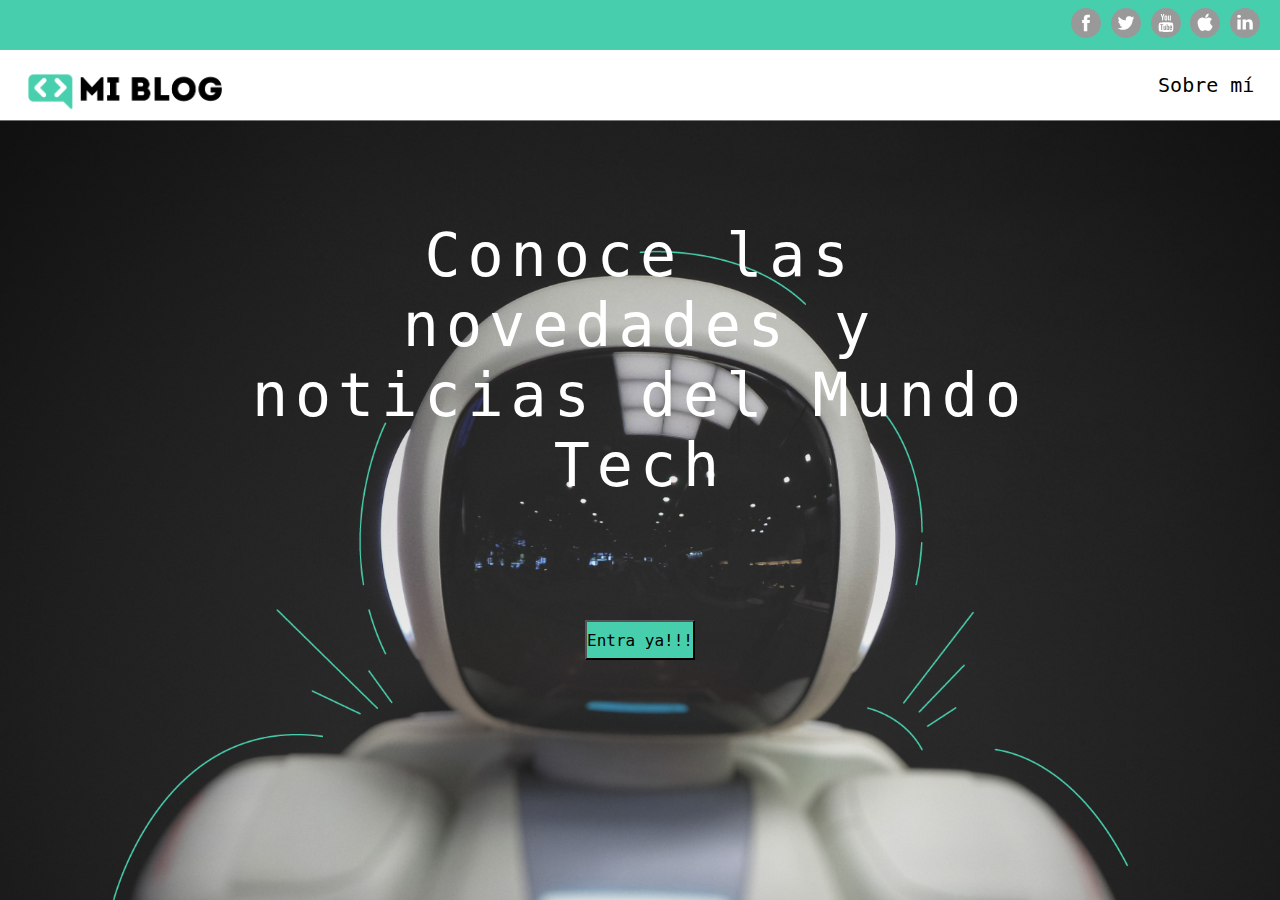
<file: index.html>
<!DOCTYPE html>
<html lang="en">
<head>
    <meta charset="UTF-8">
    <meta http-equiv="X-UA-Compatible" content="IE=edge">
    <meta name="viewport" content="width=device-width, initial-scale=1.0">
    <link rel="stylesheet" href="./FileCSS/main.css">

    <title>Home</title>
</head>
<body>

    <header>
        <section>
            <div>
                
                <a href=""> <img src="./Assets/social-media-grey-round/svg/facebook-434752.svg" alt=""></a>
                <a href=""><img src="./Assets/social-media-grey-round/svg/twitter-434742.svg" alt=""></a>
                <a href=""><img src="./Assets/social-media-grey-round/svg/youtube-434741.svg" alt=""></a>
                <a href=""><img src="./Assets/social-media-grey-round/svg/apple-434739.svg" alt=""></a>
                <a href=""><img src="./Assets/social-media-grey-round/svg/linkedin-434743.svg" alt=""></a>

            </div>
        </section>
        
        <nav>
            <div class="nav-left" >
                <a class="Logo-negro" href="./index.html"> <img src="./Assets/Logo-negro.png" alt=""></a>
                <a href=""></a>
            </div>
            <div class="nav-right">
                <a href="./perfil.html">Sobre mí </a> 
            </div>

        </nav>
       
    </header>
    <main > 
        <section class="home-main">
        <div class="home-main--title">
            <div class="div1"> </div>

            <div class="div2"> 
            <p>Conoce las novedades y noticias del Mundo Tech</p>

            </div>

            <div class="div3"> </div>

        </div>       
        
    </section>
    <div class="button">
        <button   onclick="location.href='./bloogs.html'" >Entra ya!!!</button> 
    </div>

    


    </main>
    
    
</body>
</html>
</file>
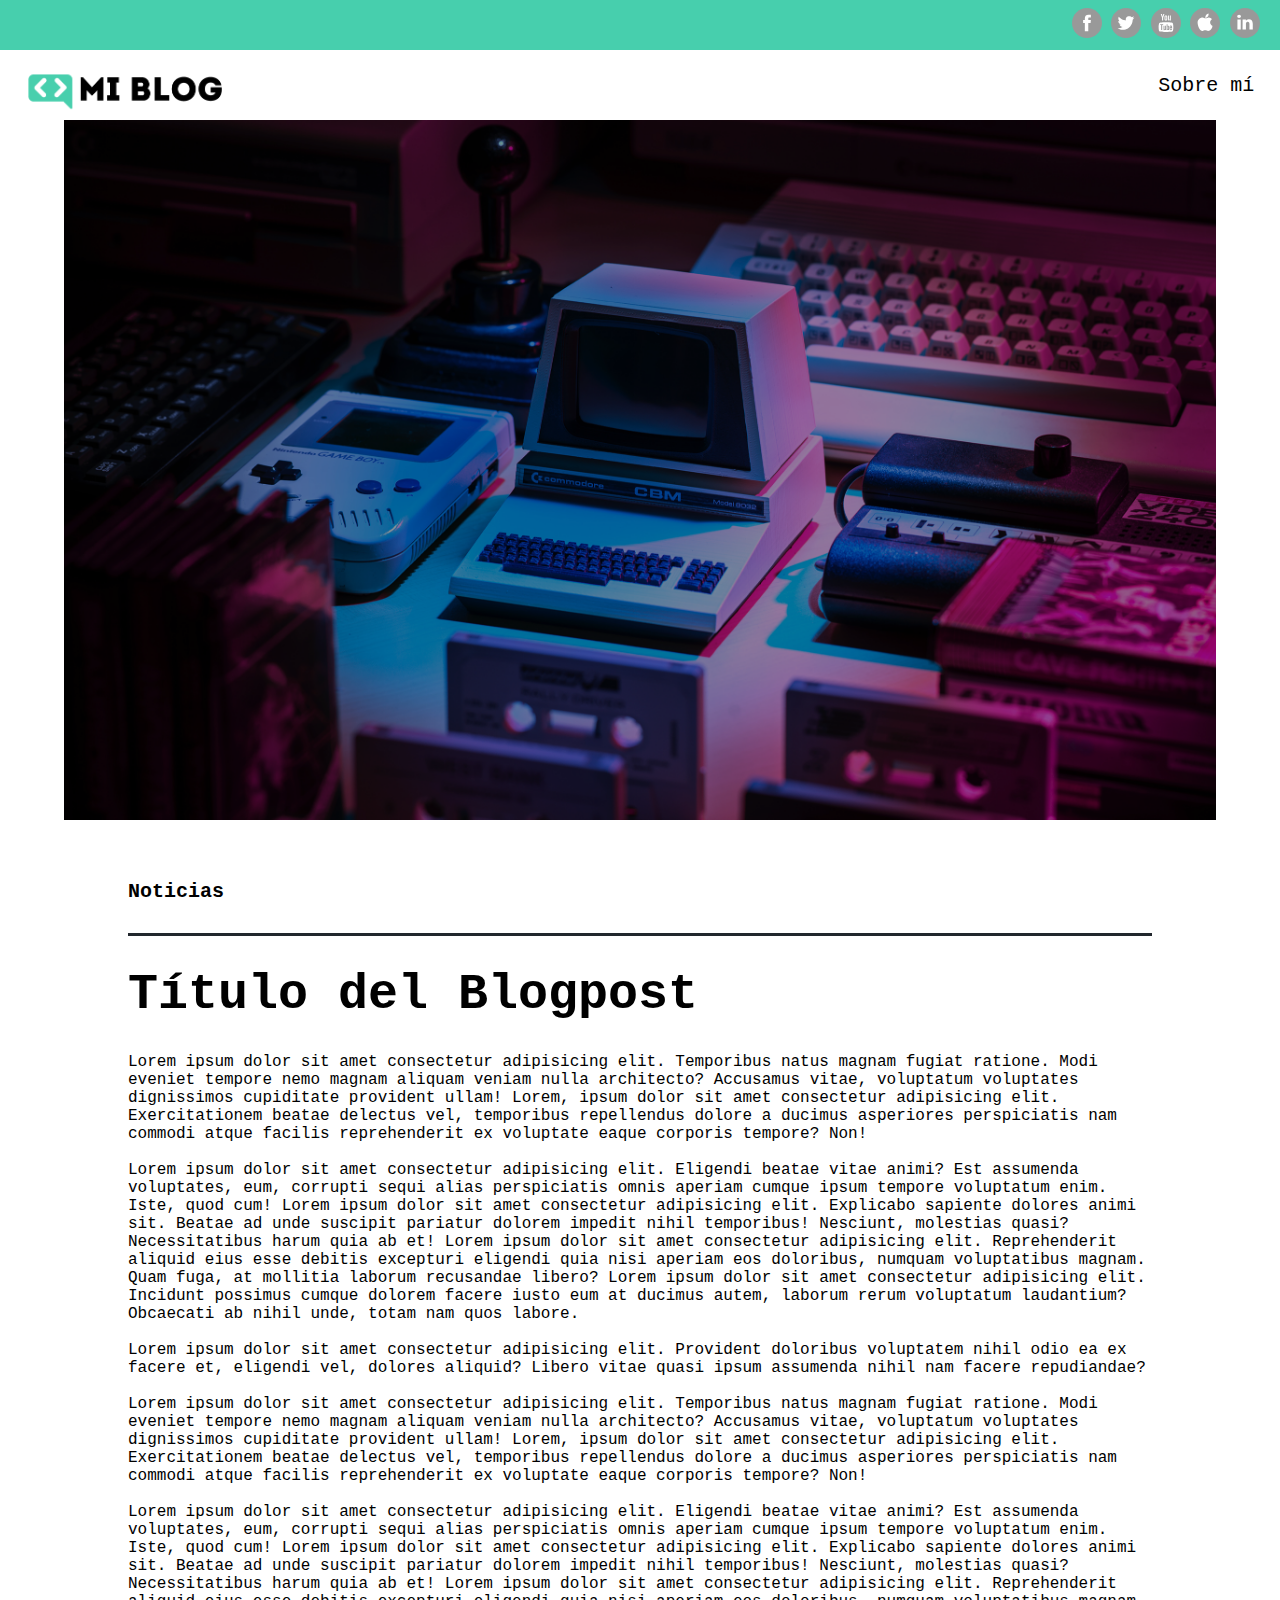
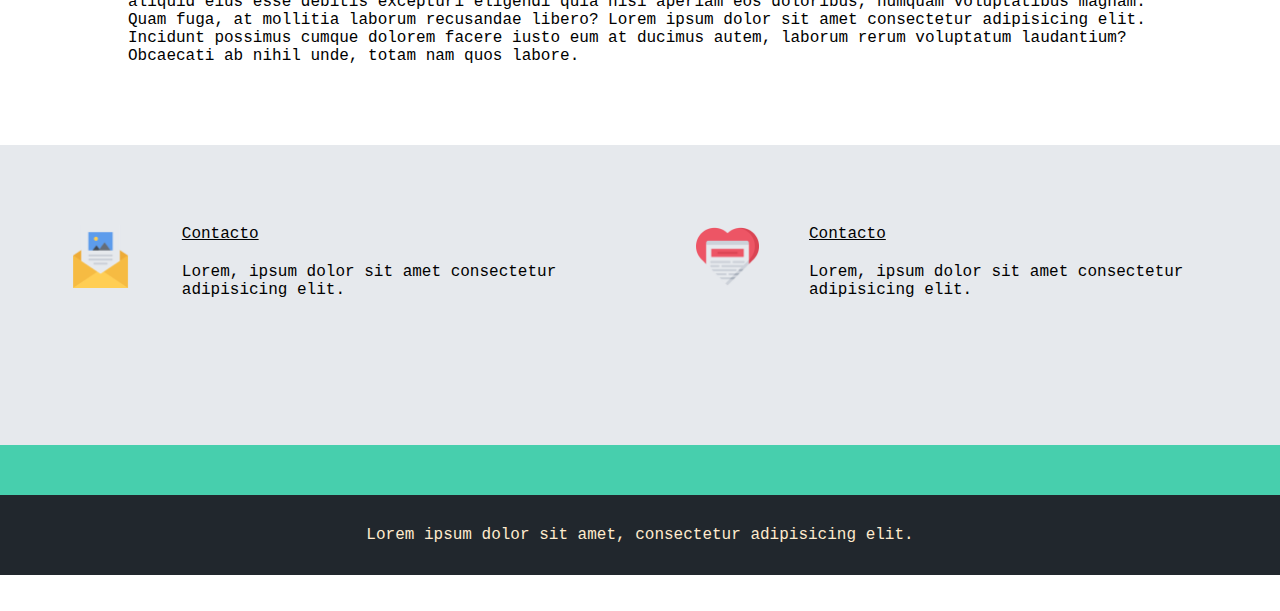
<file: blog.html>
<!DOCTYPE html>
<html lang="en">
<head>
    <meta charset="UTF-8">
    <meta http-equiv="X-UA-Compatible" content="IE=edge">
    <meta name="viewport" content="width=device-width, initial-scale=1.0">
    <link rel="stylesheet" href="./FileCSS/blog.css">
    <title>Document</title>
</head>
<body>
    <header>
        <section>
            <div>
                
                <a href=""> <img src="./Assets/social-media-grey-round/svg/facebook-434752.svg" alt=""></a>
                <a href=""><img src="./Assets/social-media-grey-round/svg/twitter-434742.svg" alt=""></a>
                <a href=""><img src="./Assets/social-media-grey-round/svg/youtube-434741.svg" alt=""></a>
                <a href=""><img src="./Assets/social-media-grey-round/svg/apple-434739.svg" alt=""></a>
                <a href=""><img src="./Assets/social-media-grey-round/svg/linkedin-434743.svg" alt=""></a>

            </div>
        </section>
        
        <nav>
            <div class="nav-left" >
                <a class="Logo-negro" href="./index.html"> <img src="./Assets/Logo-negro.png" alt=""></a>
                <a href=""></a>
            </div>
            <div class="nav-right">
                <a href="./perfil.html">Sobre mí </a> 
            </div>

        </nav>
       
    </header>

    <main>
        <div class="image">
        </div>

        <article>
            <p class="first">
                Noticias
            </p>

            <p class="second">
                Título del Blogpost
            </p>

            <p class="third">
                Lorem ipsum dolor sit amet consectetur adipisicing elit. Temporibus natus magnam fugiat ratione. Modi eveniet tempore nemo magnam aliquam veniam nulla architecto? Accusamus vitae, voluptatum voluptates dignissimos cupiditate provident ullam!
                Lorem, ipsum dolor sit amet consectetur adipisicing elit. Exercitationem beatae delectus vel, temporibus repellendus dolore a ducimus asperiores perspiciatis nam commodi atque facilis reprehenderit ex voluptate eaque corporis tempore? Non!
                <br>

                <br>
                Lorem ipsum dolor sit amet consectetur adipisicing elit. Eligendi beatae vitae animi? Est assumenda voluptates, eum, corrupti sequi alias perspiciatis omnis aperiam cumque ipsum tempore voluptatum enim. Iste, quod cum! Lorem ipsum dolor sit amet consectetur adipisicing elit. Explicabo sapiente dolores animi sit. Beatae ad unde suscipit pariatur dolorem impedit nihil temporibus! Nesciunt, molestias quasi? Necessitatibus harum quia ab et! Lorem ipsum dolor sit amet consectetur adipisicing elit. Reprehenderit aliquid eius esse debitis excepturi eligendi quia nisi aperiam eos doloribus, numquam voluptatibus magnam. Quam fuga, at mollitia laborum recusandae libero? Lorem ipsum dolor sit amet consectetur adipisicing elit. Incidunt possimus cumque dolorem facere iusto eum at ducimus autem, laborum rerum voluptatum laudantium? Obcaecati ab nihil unde, totam nam quos labore.
                <br>
                <br>

                Lorem ipsum dolor sit amet consectetur adipisicing elit. Provident doloribus voluptatem nihil odio ea ex facere et, eligendi vel, dolores aliquid? Libero vitae quasi ipsum assumenda nihil nam facere repudiandae?
                <br>
                <br>

                Lorem ipsum dolor sit amet consectetur adipisicing elit. Temporibus natus magnam fugiat ratione. Modi eveniet tempore nemo magnam aliquam veniam nulla architecto? Accusamus vitae, voluptatum voluptates dignissimos cupiditate provident ullam!
                Lorem, ipsum dolor sit amet consectetur adipisicing elit. Exercitationem beatae delectus vel, temporibus repellendus dolore a ducimus asperiores perspiciatis nam commodi atque facilis reprehenderit ex voluptate eaque corporis tempore? Non!
                <br>
                <br>

                Lorem ipsum dolor sit amet consectetur adipisicing elit. Eligendi beatae vitae animi? Est assumenda voluptates, eum, corrupti sequi alias perspiciatis omnis aperiam cumque ipsum tempore voluptatum enim. Iste, quod cum! Lorem ipsum dolor sit amet consectetur adipisicing elit. Explicabo sapiente dolores animi sit. Beatae ad unde suscipit pariatur dolorem impedit nihil temporibus! Nesciunt, molestias quasi? Necessitatibus harum quia ab et! Lorem ipsum dolor sit amet consectetur adipisicing elit. Reprehenderit aliquid eius esse debitis excepturi eligendi quia nisi aperiam eos doloribus, numquam voluptatibus magnam. Quam fuga, at mollitia laborum recusandae libero? Lorem ipsum dolor sit amet consectetur adipisicing elit. Incidunt possimus cumque dolorem facere iusto eum at ducimus autem, laborum rerum voluptatum laudantium? Obcaecati ab nihil unde, totam nam quos labore.
                <br>
            </p>
        </article>

    </main>

    <footer>
        <div class="contac">
            <div class="contac-left" >
                <div class="contac-img" >
                    <img src="./Assets/013-newsletter.png" alt="">
                </div>

                <div class="text">
                    
                    <p class="first-text"> Contacto</p>
                    <p class="second-text">Lorem, ipsum dolor sit amet consectetur adipisicing elit.</p>
                </div>
                    
            </div>

            <div class="contac-rigth" >
                <div class="contac-img">
                    <img src="./Assets/006-like.png" alt="">
                </div>
                <div class="text">
                    
                    <p class="first-text"> Contacto</p>
                    <p class="second-text">Lorem, ipsum dolor sit amet consectetur adipisicing elit.</p>
                </div>
                </div>
         </div>

        </div>
        <div class="first">
            
        </div>
        <div class="second">Lorem ipsum dolor sit amet, consectetur adipisicing elit. </div>
    </footer>
    
</body>
</html>
</file>
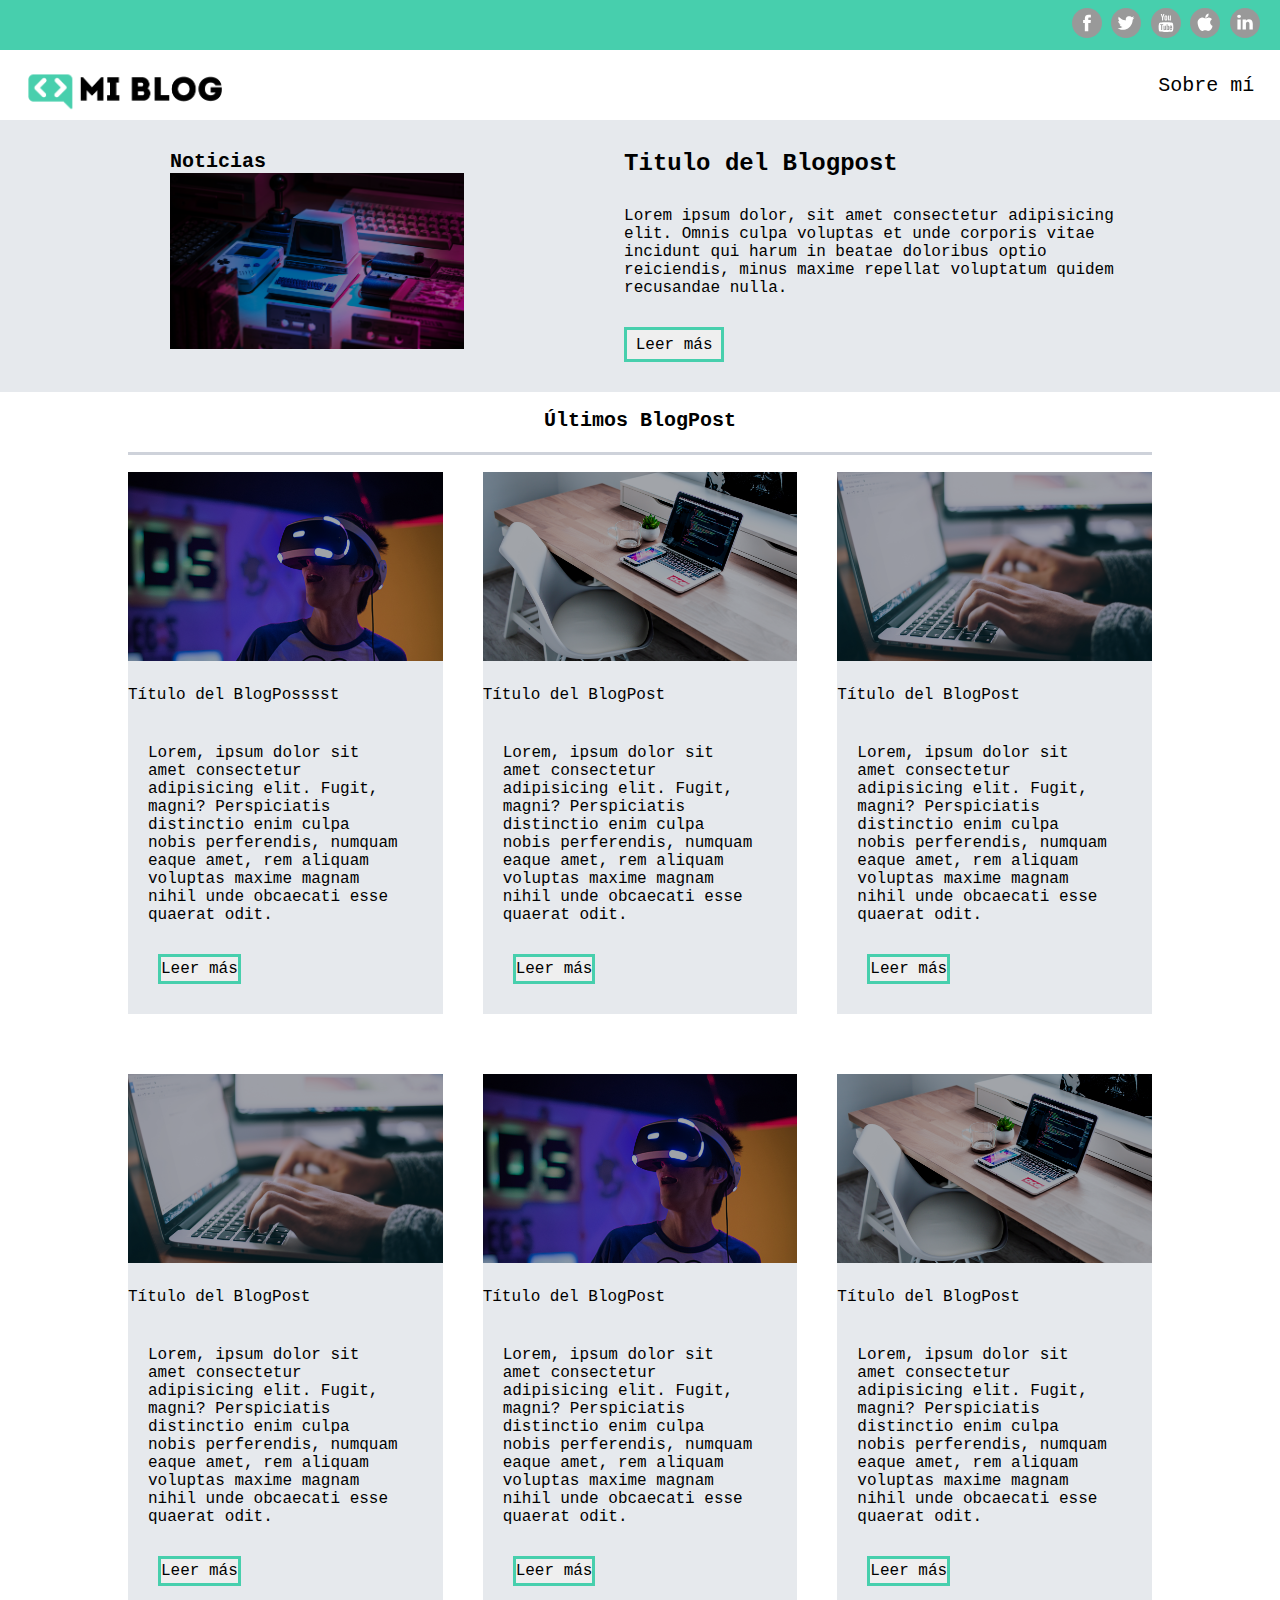
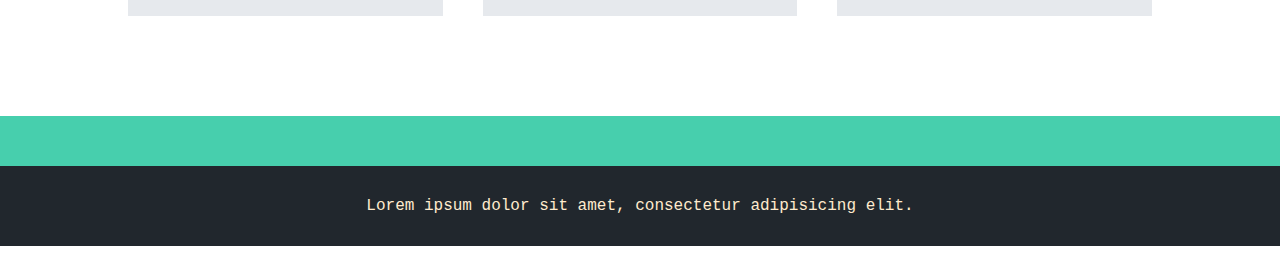
<file: bloogs.html>
<!DOCTYPE html>
<html lang="en">
<head>
    <meta charset="UTF-8">
    <meta http-equiv="X-UA-Compatible" content="IE=edge">
    <meta name="viewport" content="width=device-width, initial-scale=1.0">
    <title>Mi Blog</title>
    <link rel="stylesheet" href="./FileCSS/perfil.css">

</head>
<body>

    <header>
        <section>
            <div>
                
                <a href=""> <img src="./Assets/social-media-grey-round/svg/facebook-434752.svg" alt=""></a>
                <a href=""><img src="./Assets/social-media-grey-round/svg/twitter-434742.svg" alt=""></a>
                <a href=""><img src="./Assets/social-media-grey-round/svg/youtube-434741.svg" alt=""></a>
                <a href=""><img src="./Assets/social-media-grey-round/svg/apple-434739.svg" alt=""></a>
                <a href=""><img src="./Assets/social-media-grey-round/svg/linkedin-434743.svg" alt=""></a>

            </div>
        </section>
        
        <nav>
            <div class="nav-left" >
                <a class="Logo-negro" href="./index.html"> <img src="./Assets/Logo-negro.png" alt=""></a>
                <a href=""></a>
            </div>
            <div class="nav-right">
                <a href="./perfil.html">Sobre mí </a> 
            </div>

        </nav>
       
    </header>

    <main>
        <article>
            <div class="left-article" >
                <p class="first" >Noticias</p>
                <img src="./Assets/main-news-img.png" alt="">
            </div>

            <div class="rigth-article" >
                <p class="first" >Titulo del Blogpost</p>
                <p class="second">Lorem ipsum dolor, sit amet consectetur adipisicing elit. Omnis culpa voluptas et unde corporis vitae incidunt qui harum in beatae doloribus optio reiciendis, minus maxime repellat voluptatum quidem recusandae nulla. </p>
                <button   onclick="location.href='./blog.html'" >Leer más</button> 
            </div>
        </article>
        <div class="main-separate">
            <p>Últimos BlogPost</p>
        </div>

        <section class="section-grid">
            <div class="parent">
                <div class="div1">
                    <img src="./Assets/post-1.png" alt="">
                    <p class="first">Título del BlogPosssst</p>
                    <p class="second" >Lorem, ipsum dolor sit amet consectetur adipisicing elit. Fugit, magni? Perspiciatis distinctio enim culpa nobis perferendis, numquam eaque amet, rem aliquam voluptas maxime magnam nihil unde obcaecati esse quaerat odit.</p>
                    <button   onclick="location.href='./blog.html'" >Leer más</button> 
                </div>


                <div class="div2">
                    <img src="./Assets/post-2.png" alt="">
                    <p class="first">Título del BlogPost</p>
                    <p class="second" >Lorem, ipsum dolor sit amet consectetur adipisicing elit. Fugit, magni? Perspiciatis distinctio enim culpa nobis perferendis, numquam eaque amet, rem aliquam voluptas maxime magnam nihil unde obcaecati esse quaerat odit.</p>
                    <button   onclick="location.href='./blog.html'" >Leer más</button> 

                </div>
                <div class="div3">
                    <img src="./Assets/post-3.png" alt="">
                    <p class="first">Título del BlogPost</p>
                    <p class="second" >Lorem, ipsum dolor sit amet consectetur adipisicing elit. Fugit, magni? Perspiciatis distinctio enim culpa nobis perferendis, numquam eaque amet, rem aliquam voluptas maxime magnam nihil unde obcaecati esse quaerat odit.</p>    
                    <button   onclick="location.href='./blog.html'" >Leer más</button> 

                </div>
                <div class="div4">
                    <img src="./Assets/post-3.png" alt="">
                    <p class="first">Título del BlogPost</p>
                    <p class="second" >Lorem, ipsum dolor sit amet consectetur adipisicing elit. Fugit, magni? Perspiciatis distinctio enim culpa nobis perferendis, numquam eaque amet, rem aliquam voluptas maxime magnam nihil unde obcaecati esse quaerat odit.</p>    
                    <button   onclick="location.href='./blog.html'" >Leer más</button> 

                </div>
                <div class="div5">
                    <img src="./Assets/post-1.png" alt="">
                    <p class="first">Título del BlogPost</p>
                    <p class="second" >Lorem, ipsum dolor sit amet consectetur adipisicing elit. Fugit, magni? Perspiciatis distinctio enim culpa nobis perferendis, numquam eaque amet, rem aliquam voluptas maxime magnam nihil unde obcaecati esse quaerat odit.</p>    
                    <button   onclick="location.href='./blog.html'" >Leer más</button> 

                </div>
                <div class="div6">
                    <img src="./Assets/post-2.png" alt="">
                    <p class="first">Título del BlogPost</p>
                    <p class="second" >Lorem, ipsum dolor sit amet consectetur adipisicing elit. Fugit, magni? Perspiciatis distinctio enim culpa nobis perferendis, numquam eaque amet, rem aliquam voluptas maxime magnam nihil unde obcaecati esse quaerat odit.</p>    
                    <button   onclick="location.href='./blog.html'" >Leer más</button> 

                </div>
            </div>
        </section>

    </main>

    <footer>
        <div class="first"></div>
        <div class="second">Lorem ipsum dolor sit amet, consectetur adipisicing elit. </div>
    </footer>

</body>
</html>
</file>
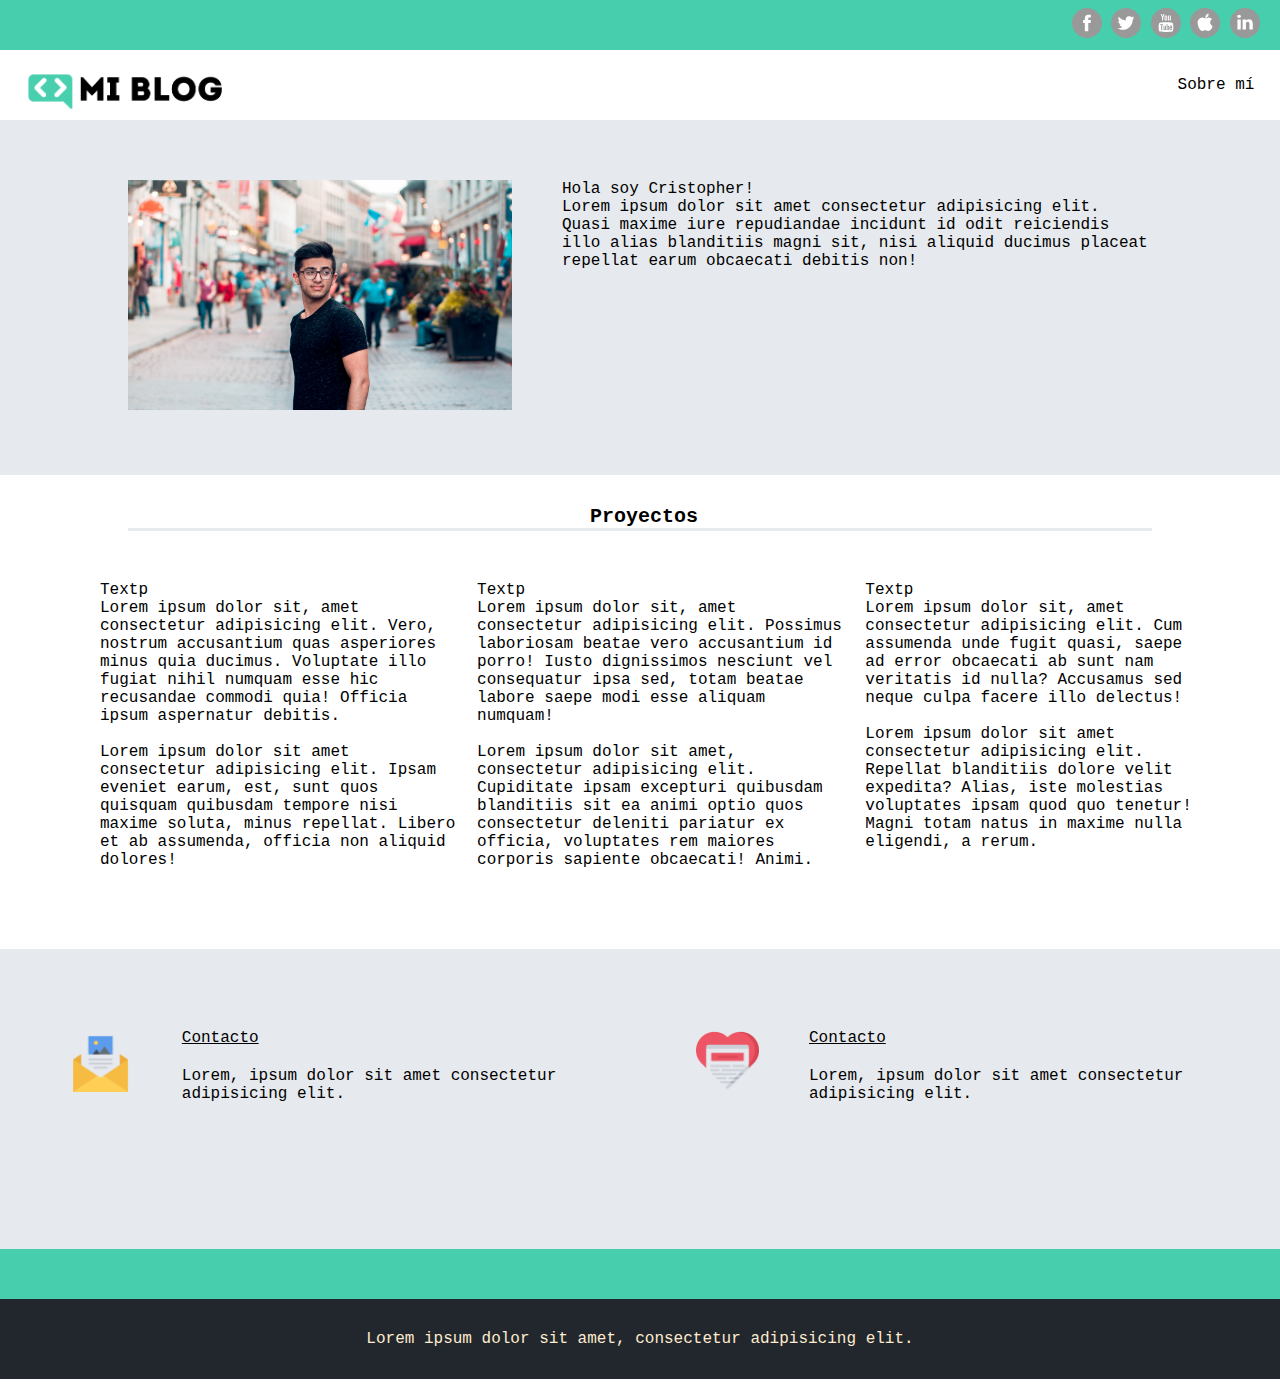
<file: perfil.html>
<!DOCTYPE html>
<html lang="en">
<head>
    <meta charset="UTF-8">
    <meta http-equiv="X-UA-Compatible" content="IE=edge">
    <meta name="viewport" content="width=device-width, initial-scale=1.0">
    <title>Mi perfil</title>
    <link rel="stylesheet" href="./FileCSS/trueperfil.css">
</head>
<body>
    <header>
        <section>
            <div>
                
                <a href=""> <img src="./Assets/social-media-grey-round/svg/facebook-434752.svg" alt=""></a>
                <a href=""><img src="./Assets/social-media-grey-round/svg/twitter-434742.svg" alt=""></a>
                <a href=""><img src="./Assets/social-media-grey-round/svg/youtube-434741.svg" alt=""></a>
                <a href=""><img src="./Assets/social-media-grey-round/svg/apple-434739.svg" alt=""></a>
                <a href=""><img src="./Assets/social-media-grey-round/svg/linkedin-434743.svg" alt=""></a>

            </div>
        </section>
        
        <nav>
            <div class="nav-left" >
                <a class="Logo-negro" href="./index.html"> <img src="./Assets/Logo-negro.png" alt=""></a>
                <a href=""></a>
            </div>
            <div class="nav-right">
                <a href="./perfil.html"></a>Sobre mí</a>    
            </div>

        </nav>
       
    </header>
    
    <main>
        <section class="presentation">
            <div class="left" >
                <img src="./Assets/profile-pic.jpg" alt="">
            </div>
            <div class="rigth" >
                <p class="first">Hola soy Cristopher!</p>
                <p class="second">Lorem ipsum dolor sit amet consectetur adipisicing elit. Quasi maxime iure repudiandae incidunt id odit reiciendis illo alias blanditiis magni sit, nisi aliquid ducimus placeat repellat earum obcaecati debitis non!</p>

            </div>

        </section>

        <section class="proyectos">
            <div class="title">
                <p  >Proyectos</p>
            </div>

            <div class="proyectos-lista" >
                <div> 
                    <p class="first">Textp</p> 
                    <p class="second">Lorem ipsum dolor sit, amet consectetur adipisicing elit. Vero, nostrum accusantium quas asperiores minus quia ducimus. Voluptate illo fugiat nihil numquam esse hic recusandae commodi quia! Officia ipsum aspernatur debitis. <br> <br>
                    Lorem ipsum dolor sit amet consectetur adipisicing elit. Ipsam eveniet earum, est, sunt quos quisquam quibusdam tempore nisi maxime soluta, minus repellat. Libero et ab assumenda, officia non aliquid dolores!</p>
                </div>

                <div>
                    <p class="first">Textp</p> 
                    <p class="second">Lorem ipsum dolor sit, amet consectetur adipisicing elit. Possimus laboriosam beatae vero accusantium id porro! Iusto dignissimos nesciunt vel consequatur ipsa sed, totam beatae labore saepe modi esse aliquam numquam! <br><br>
                    Lorem ipsum dolor sit amet, consectetur adipisicing elit. Cupiditate ipsam excepturi quibusdam blanditiis sit ea animi optio quos consectetur deleniti pariatur ex officia, voluptates rem maiores corporis sapiente obcaecati! Animi. </p>
                </div>

                <div>
                    <p class="first">Textp</p> 
                    <p class="second">Lorem ipsum dolor sit, amet consectetur adipisicing elit. Cum assumenda unde fugit quasi, saepe ad error obcaecati ab sunt nam veritatis id nulla? Accusamus sed neque culpa facere illo delectus! <br><br>
                    Lorem ipsum dolor sit amet consectetur adipisicing elit. Repellat blanditiis dolore velit expedita? Alias, iste molestias voluptates ipsam quod quo tenetur! Magni totam natus in maxime nulla eligendi, a rerum.</p>
                </div>
            </div>
        </section>

    </main>

    <footer>
        <div class="contac">
            <div class="contac-left" >
                <div class="contac-img" >
                    <img src="./Assets/013-newsletter.png" alt="">
                </div>

                <div class="text">
                    
                    <p class="first-text"> Contacto</p>
                    <p class="second-text">Lorem, ipsum dolor sit amet consectetur adipisicing elit.</p>
                </div>
                    
            </div>

            <div class="contac-rigth" >
                <div class="contac-img">
                    <img src="./Assets/006-like.png" alt="">
                </div>
                <div class="text">
                    
                    <p class="first-text"> Contacto</p>
                    <p class="second-text">Lorem, ipsum dolor sit amet consectetur adipisicing elit.</p>
                </div>
                </div>
         </div>
        <div class="first"></div>
        <div class="second">Lorem ipsum dolor sit amet, consectetur adipisicing elit. </div>
    </footer>
    
</body>
</html>
</file>
<file: FileCSS/main.css>
html{
    font-size: 62.5%;

}
@import url(‘https://fonts.googleapis.com/css?family=Roboto+Mono:400,500,700|Roboto+Slab:400,700|Roboto:400,500,700,900&display=swap’);
*{
    font-family:  "Roboto Mono", monospace;
    
    box-sizing: border-box;
    padding:0px;
    margin: 0px;
    font-size: 1.6rem;

}
a{
    color: black;
    text-decoration: none;
}
header section{

    background-color: #47cfad;
    height: 5rem;
    display: flex;
    justify-content: end;
    align-items: center;


}

header nav{
    width: 100%;
    display: flex;
    height: 7rem;
}
header section div{
margin-right: 2rem;
}

nav div{

    width: 49%;
}
.nav-right{
    display: flex;
    align-items: center;
    justify-content: end;

}

.nav-right a{
    font-size: 2rem;

}

header section a img{
    background-repeat: no-repeat;
    background-position: center;
    background-size: contain;
    width: 3rem;
    cursor: pointer;
}

.Logo-negro img{
    width: 25rem;
}
.home-main{
    width: 100%;
    display: flex;
    justify-content: center;
}

.home-main .div2 {
position: relative;
justify-content: center;

top: 10rem;}
.home-main div p{
    color: white;
    text-align: center;
    font-size: 6rem;
    height: 40rem;
    letter-spacing: .7rem;
}
.home-main--title{
        display: grid;
        grid-template-columns: 1fr 4fr 1fr;
        grid-template-rows: 1fr;
        grid-column-gap: 0px;
        grid-row-gap: 0px;
        width: 100vw;
}
.div1 { grid-area: 1 / 1 / 2 / 2; }
.div2 { grid-area: 1 / 2 / 2 / 3; }
.div3 { grid-area: 1 / 3 / 2 / 4; }

main{
    background-image: url('../Assets/Cover.png');
    background-position: center;
    background-repeat: no-repeat;
    background-size: cover;
    height: calc(100vh - 12rem);
    display: inline-block;
    Justify-content: center;
}
.button{
    margin: 10rem auto;
    color: black;
    font-weight: bold;
    display: flex;
justify-content: center;
    
}
button{
    height: 4rem;

    background-color: #47cfad;


}
main{
    display: block;
}

@media all and (max-width : 450px){
    .home-main div p{
        color: white;

        font-size: 3rem;

    }
}
</file>
<file: FileCSS/blog.css>
html{
    font-size: 62.5%;

}
@import url(‘https://fonts.googleapis.com/css?family=Roboto+Mono:400,500,700|Roboto+Slab:400,700|Roboto:400,500,700,900&display=swap’);
*{
    font-family:  "Roboto Mono", monospace;
    
    box-sizing: border-box;
    padding:0px;
    margin: 0px;
    font-size: 1.6rem;

}
a{
    color: black;
    text-decoration: none;
}
header section{

    background-color: #47cfad;
    height: 5rem;
    display: flex;
    justify-content: end;
    align-items: center;


}

header nav{
    width: 100%;
    display: flex;
    height: 7rem;
}
header section div{
margin-right: 2rem;
}

nav div{

    width: 49%;
}
.nav-right{
    display: flex;
    align-items: center;
    justify-content: end;

}

.nav-right a{
    font-size: 2rem;

}

header section a img{
    background-repeat: no-repeat;
    background-position: center;
    background-size: contain;
    width: 3rem;
    cursor: pointer;
}

.Logo-negro img{
    width: 25rem;
}
footer .first{
    height: 5rem;
    background-color: #47cfad;
}
footer .second{
    display: flex;
    align-items: center;
    justify-content: center;
    color: blanchedalmond;
    height: 8rem;
    background-color: #21272d;
}

main .image{
    margin: 0 auto;
    width: 90%;

    height: 70rem;
    background-size: cover;
    background-clip: content-box;
    background-image: url("../Assets/main-news-img.png");
}
article{
    width: 80%;
    margin: 0 auto;
}
article .first{
    font-weight: bold;
    font-size: 2rem;
    margin-top: 6rem;
    border-bottom: solid #21272d;
    padding-bottom: 3rem;
}

article .second{
    font-size: 5rem;
    font-weight: bold;
    margin:3rem auto;

}

.contac{
    background-color: #e6e9ed;
    height: 30rem;
    display: flex;
    width: 100%
;}
main{
    margin-bottom: 8rem;
}

.contac-left{
    margin-top: 8rem;
    display: flex;
    justify-content: center;
    height: 80%;
    width: 49%;
}
.contac-img{
    width: 10%;
}
.contac .text{
    margin-left: 5rem;
width: 60%}
.contac-rigth{
    margin-top: 8rem;

    display: flex;
    justify-content: center;
    height: 80%;
    width: 49%;
}
.contac img{
    width: 100%;
}
.first-text{
    text-decoration: underline;
    margin-bottom: 2rem;
}
</file>
<file: FileCSS/perfil.css>
html{
    font-size: 62.5%;

}
@import url(‘https://fonts.googleapis.com/css?family=Roboto+Mono:400,500,700|Roboto+Slab:400,700|Roboto:400,500,700,900&display=swap’);
*{
    font-family:  "Roboto Mono", monospace;
    
    box-sizing: border-box;
    padding:0px;
    margin: 0px;
    font-size: 1.6rem;

}
a{
    color: black;
    text-decoration: none;
}
header section{

    background-color: #47cfad;
    height: 5rem;
    display: flex;
    justify-content: end;
    align-items: center;


}

header nav{
    width: 100%;
    display: flex;
    height: 7rem;
}
header section div{
margin-right: 2rem;
}

nav div{

    width: 49%;
}
.nav-right{
    display: flex;
    align-items: center;
    justify-content: end;

}

.nav-right a{
    font-size: 2rem;

}

header section a img{
    background-repeat: no-repeat;
    background-position: center;
    background-size: contain;
    width: 3rem;
    cursor: pointer;
}

.Logo-negro img{
    width: 25rem;
}
article{
    background-color: #e6e9ed;
    display: flex;
    padding-top: 3rem;
    padding-bottom: 3rem;
    padding-left: 5rem;
    justify-content: center;

}

.left-article{
    display: block;
    justify-content: center;
    margin-left: 12rem;
    width: 100%;
}
.left-article img{
    width: 100%;
}
.left-article .first{
    font-weight: bold;
    font-size: 2rem;
}
.rigth-article{
    margin: auto 0;
    margin-right: 16rem;
    margin-left: 16rem;
}
.rigth-article .first{
    font-size: 2.4rem;
    font-weight: bold;
    margin-bottom: 3rem;

}
.rigth-article .second{
    margin-bottom: 3rem;
}
.rigth-article button{
    border: solid #47cfad;
    height: 3.5rem;
    width: 10rem;
}
.parent {
    display: grid;
    grid-template-columns: repeat(3, 1fr);
    grid-template-rows: repeat(2, 1fr);
    grid-column-gap: 4rem;
    grid-row-gap: 6rem;
    }
    
    .div1 { grid-area: 1 / 1 / 2 / 2; }
    .div2 { grid-area: 1 / 2 / 2 / 3; }
    .div3 { grid-area: 1 / 3 / 2 / 4; }
    .div4 { grid-area: 2 / 1 / 3 / 2; }
    .div5 { grid-area: 2 / 2 / 3 / 3; }
    .div6 { grid-area: 2 / 3 / 3 / 4; }

    .section-grid{
        width: 80%;
        margin: 0 auto;
    }
.parent img{
    width: 100%;
}
.parent div{
    background-color: #e6e9ed;
}
.parent .first{
    margin-top: 2rem;
    margin-bottom: 4rem;
}
.parent .second{
    margin-left: 2rem;
    margin-right: 4rem;
}
.parent button{
    margin-top: 3rem;
    margin-left: 3rem;
    margin-bottom: 3rem;
    height: 3rem;
    border: solid #47cfad;
}
.section-grid{
    margin-bottom: 10rem;
}

.main-separate{
    height: 8rem;
    display: flex;
    align-items: center;
    justify-content: center;
}
.main-separate p{
    font-weight: bold;
    text-align: center;
    font-size: 2rem;
    width: 80%;
    border-bottom: solid #ced2da;
    padding-bottom: 2rem;
}
footer .first{
    height: 5rem;
    background-color: #47cfad;
}
footer .second{
    display: flex;
    align-items: center;
    justify-content: center;
    color: blanchedalmond;
    height: 8rem;
    background-color: #21272d;
}
</file>
<file: FileCSS/trueperfil.css>
html{
    font-size: 62.5%;

}
@import url(‘https://fonts.googleapis.com/css?family=Roboto+Mono:400,500,700|Roboto+Slab:400,700|Roboto:400,500,700,900&display=swap’);
*{
    font-family:  "Roboto Mono", monospace;
    
    box-sizing: border-box;
    padding:0px;
    margin: 0px;
    font-size: 1.6rem;

}
a{
    color: black;
    text-decoration: none;
}
header section{

    background-color: #47cfad;
    height: 5rem;
    display: flex;
    justify-content: end;
    align-items: center;


}

header nav{
    width: 100%;
    display: flex;
    height: 7rem;
}
header section div{
margin-right: 2rem;
}

nav div{

    width: 49%;
}
.nav-right{
    display: flex;
    align-items: center;
    justify-content: end;

}

.nav-right a{
    font-size: 2rem;

}

header section a img{
    background-repeat: no-repeat;
    background-position: center;
    background-size: contain;
    width: 3rem;
    cursor: pointer;
}

.Logo-negro img{
    width: 25rem;
}

footer .first{
    height: 5rem;
    background-color: #47cfad;
}
footer .second{
    display: flex;
    align-items: center;
    justify-content: center;
    color: blanchedalmond;
    height: 8rem;
    background-color: #21272d;
}


.contac{
    background-color: #e6e9ed;
    height: 30rem;
    display: flex;
    width: 100%
;}
main{
    margin-bottom: 8rem;
}

.contac-left{
    margin-top: 8rem;
    display: flex;
    justify-content: center;
    height: 80%;
    width: 49%;
}
.contac-img{
    width: 10%;
}
.contac .text{
    margin-left: 5rem;
width: 60%}
.contac-rigth{
    margin-top: 8rem;

    display: flex;
    justify-content: center;
    height: 80%;
    width: 49%;
}
.contac img{
    width: 100%;
}
.first-text{
    text-decoration: underline;
    margin-bottom: 2rem;
}

.presentation{
    background-color: #e6e9ed;
    display: flex;
    justify-content: center;
}
.presentation .left{
    width: 30%;
    margin: 6rem 0;
}
.presentation .rigth{
    width: 50%;
    padding-left: 5rem;  
      margin: 6rem 0;

}
.presentation img{
    width: 100%;
}
.proyectos{
    display: block;
}
.proyectos-lista{
    display: flex;
    margin: 5rem 8rem;
    justify-content: center;

}
.proyectos-lista div{
    display: block;
    margin-left: 2rem;
}
.proyectos .title {
width: 80%;
margin: 3rem auto;
border-bottom: solid #e6e9ed;

}
.title p{
font-size: 2rem;
font-weight: bold;
align-self: center;
width: 10rem;
margin: 0 auto;

}
</file>
